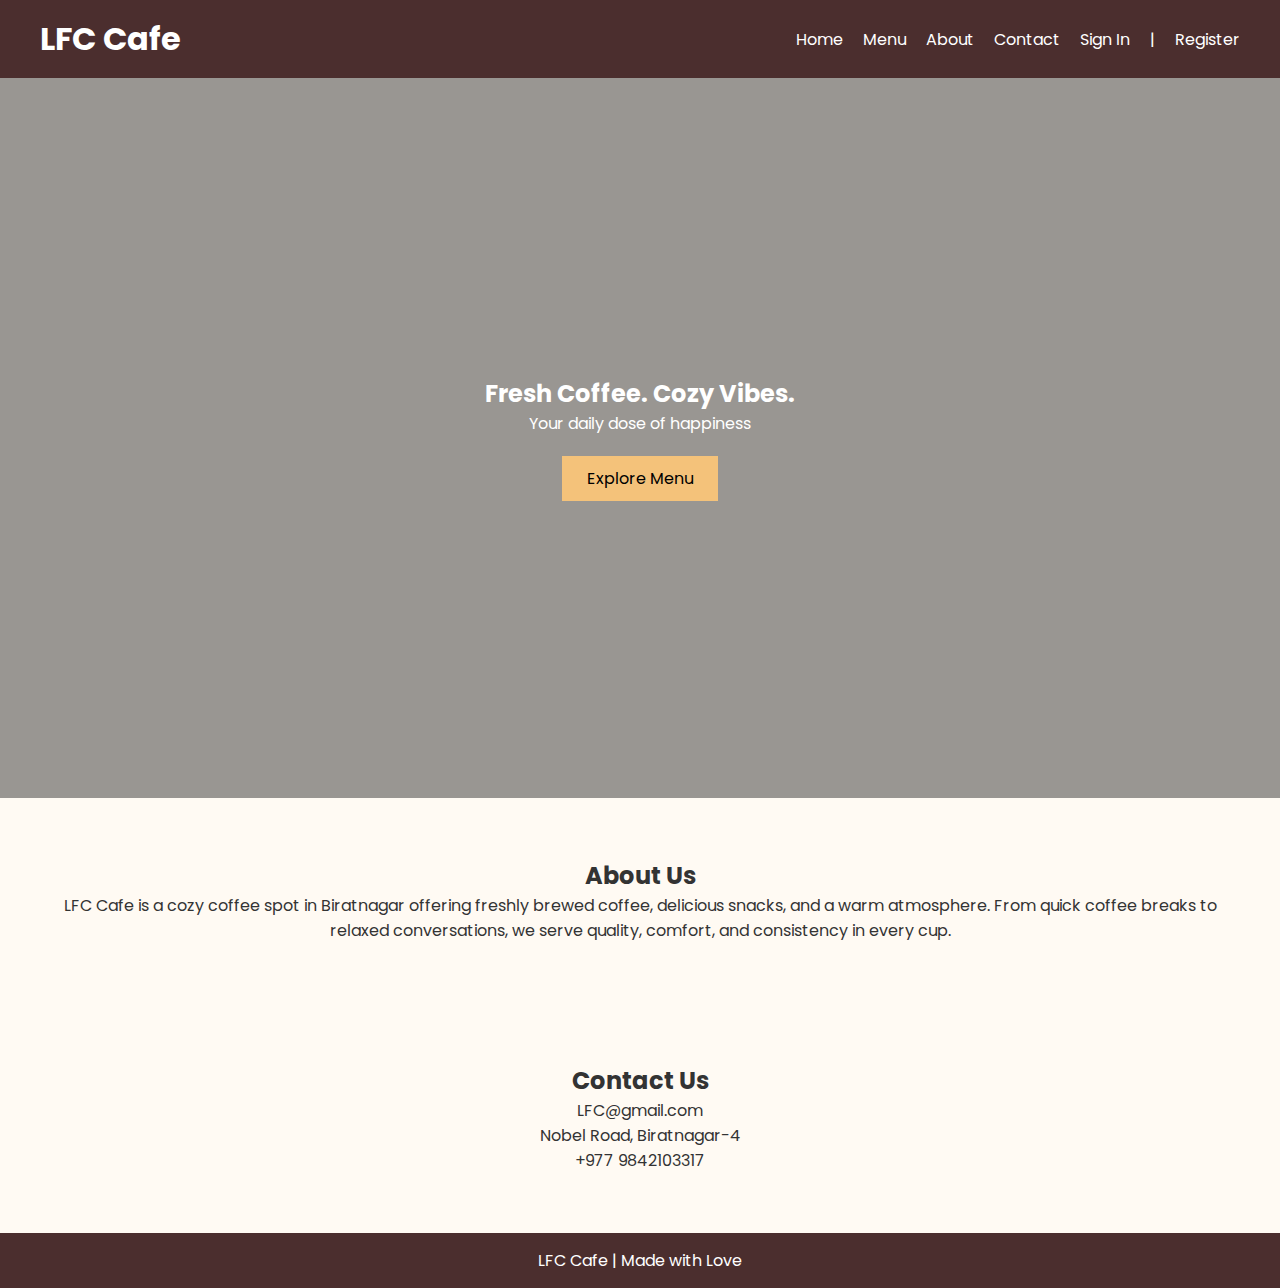
<file: index.html>
<!DOCTYPE html>
<html lang="en">
<head>
  <meta charset="UTF-8" />
  <meta name="viewport" content="width=device-width, initial-scale=1.0" />
  <title>LFC Cafe</title>
  <link rel="stylesheet" href="style.css" />
  <link href="https://fonts.googleapis.com/css2?family=Poppins:wght@300;400;600&display=swap" rel="stylesheet">
</head>
<body>
  <header class="navbar">
    <h1 class="logo">LFC Cafe</h1>
    <nav>
      <ul>
        <li><a href="#home">Home</a></li>
        <li><a href="menu.html">Menu</a></li>
        <li><a href="#about">About</a></li>
        <li><a href="#contact">Contact</a></li>
        <li><a href="signin.html">Sign In</a></li>
        <li><a href="|">|</a></li>
        <li><a href="register.html">Register</a></li>
      </ul>
    </nav>
  </header>

  <section id="home" class="hero">
    <h2>Fresh Coffee. Cozy Vibes.</h2>
    <p>Your daily dose of happiness </p>
    <button onclick="window.location.href='menu.html'">Explore Menu</button>
  </section>

  <section id="about" class="about">
    <h2>About Us</h2>
    <p>
      LFC Cafe is a cozy coffee spot in Biratnagar offering freshly brewed coffee, delicious snacks, and a warm atmosphere. From quick coffee breaks to relaxed conversations, we serve quality, comfort, and consistency in every cup.
    </p>
  </section>

  <section id="contact" class="contact">
    <h2>Contact Us</h2>
    <p> LFC@gmail.com</p>
    <p>  Nobel Road, Biratnagar-4</p>
    <p>  +977 9842103317</p>
  </section>

  <footer>
    <p> LFC Cafe | Made with Love </p>
  </footer>

  <script src="script.js"></script>
</body>
</html>
</file>
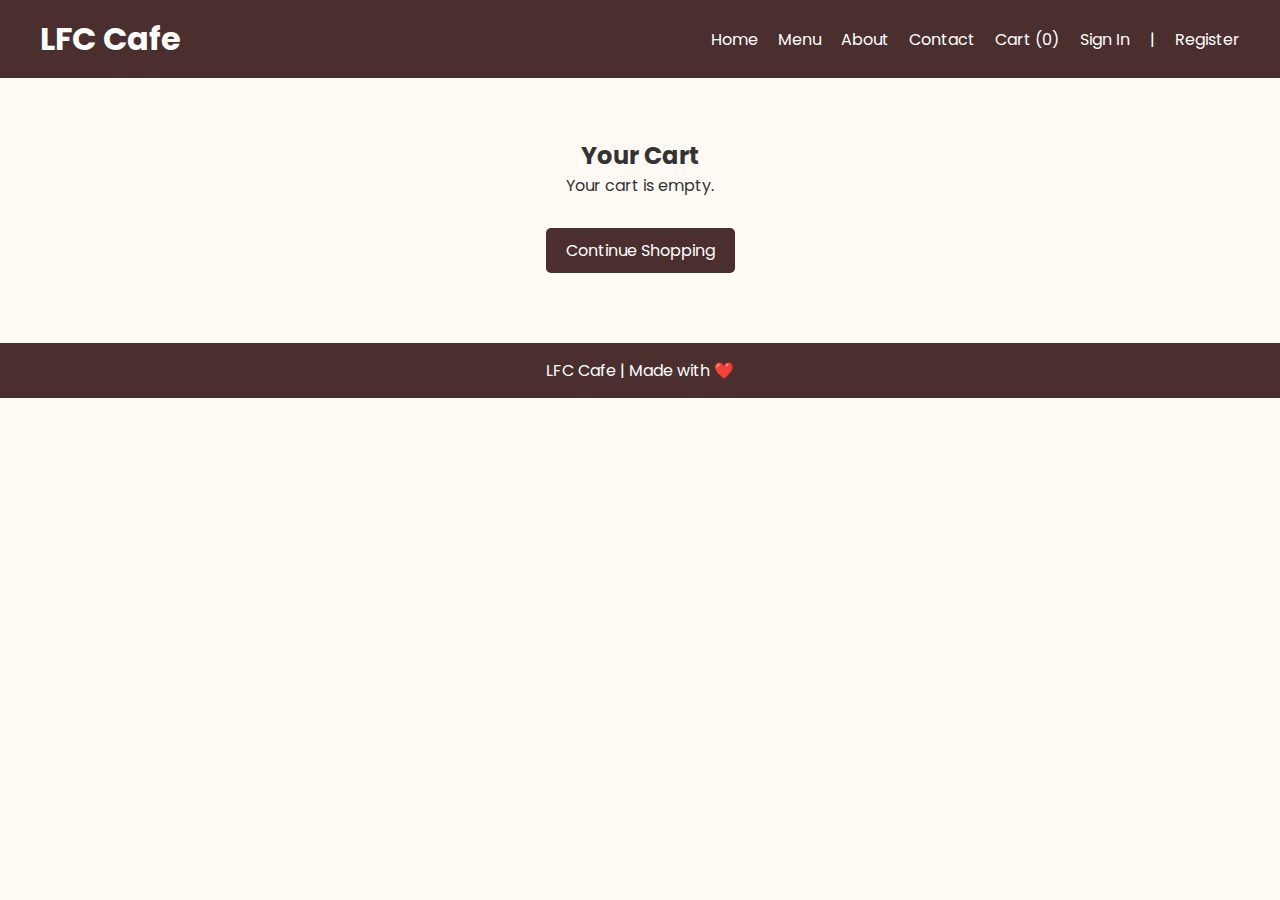
<file: cart.html>
<!DOCTYPE html>
<html lang="en">
<head>
  <meta charset="UTF-8" />
  <meta name="viewport" content="width=device-width, initial-scale=1.0" />
  <title>Cart - LFC Cafe</title>
  <link rel="stylesheet" href="style.css" />
  <link href="https://fonts.googleapis.com/css2?family=Poppins:wght@300;400;600&display=swap" rel="stylesheet">
</head>
<body>
  <header class="navbar">
    <h1 class="logo">LFC Cafe</h1>
    <nav>
      <ul>
        <li><a href="index.html">Home</a></li>
        <li><a href="menu.html">Menu</a></li>
        <li><a href="index.html#about">About</a></li>
        <li><a href="index.html#contact">Contact</a></li>
        <li><a href="cart.html">Cart</a></li>
        <li><a href="signin.html">Sign In</a></li>
         <li><a href="|">|</a></li>
        <li><a href="register.html">Register</a></li>
      </ul>
    </nav>
  </header>

  <section class="cart">
    <h2>Your Cart</h2>
    <div id="cart-items"></div>
    <div id="cart-total"></div>
    <button id="checkout-btn" onclick="window.location.href='delivery.html'">Proceed to Delivery</button>
    <button id="checkout-btn" onclick="window.location.href='menu.html'">Continue Shopping</button>
  </section>

  <footer>
    <p> LFC Cafe | Made with ❤️</p>
  </footer>

  <script src="script.js"></script>
  <script>
    function loadCart() {
      let cart = JSON.parse(localStorage.getItem('cart')) || [];
      let cartItems = document.getElementById('cart-items');
      let cartTotal = document.getElementById('cart-total');
      let total = 0;

      if (cart.length === 0) {
        cartItems.innerHTML = '<p>Your cart is empty.</p>';
        cartTotal.innerHTML = '';
        document.getElementById('checkout-btn').style.display = 'none';
        return;
      }

      cartItems.innerHTML = cart.map((item, index) => `
        <div class="cart-item">
          <h3>${item.name}</h3>
          <p>$${item.price} x ${item.quantity} = $${(item.price * item.quantity).toFixed(2)}</p>
          <button onclick="removeFromCart(${index})">Remove</button>
        </div>
      `).join('');

      total = cart.reduce((sum, item) => sum + item.price * item.quantity, 0);
      cartTotal.innerHTML = `<h3>Total: $${total.toFixed(2)}</h3>`;
    }

    function removeFromCart(index) {
      let cart = JSON.parse(localStorage.getItem('cart')) || [];
      cart.splice(index, 1);
      localStorage.setItem('cart', JSON.stringify(cart));
      loadCart();
      updateCartCount();
    }

    document.addEventListener('DOMContentLoaded', loadCart);
  </script>
</body>
</html></content>
<parameter name="filePath">
</file>
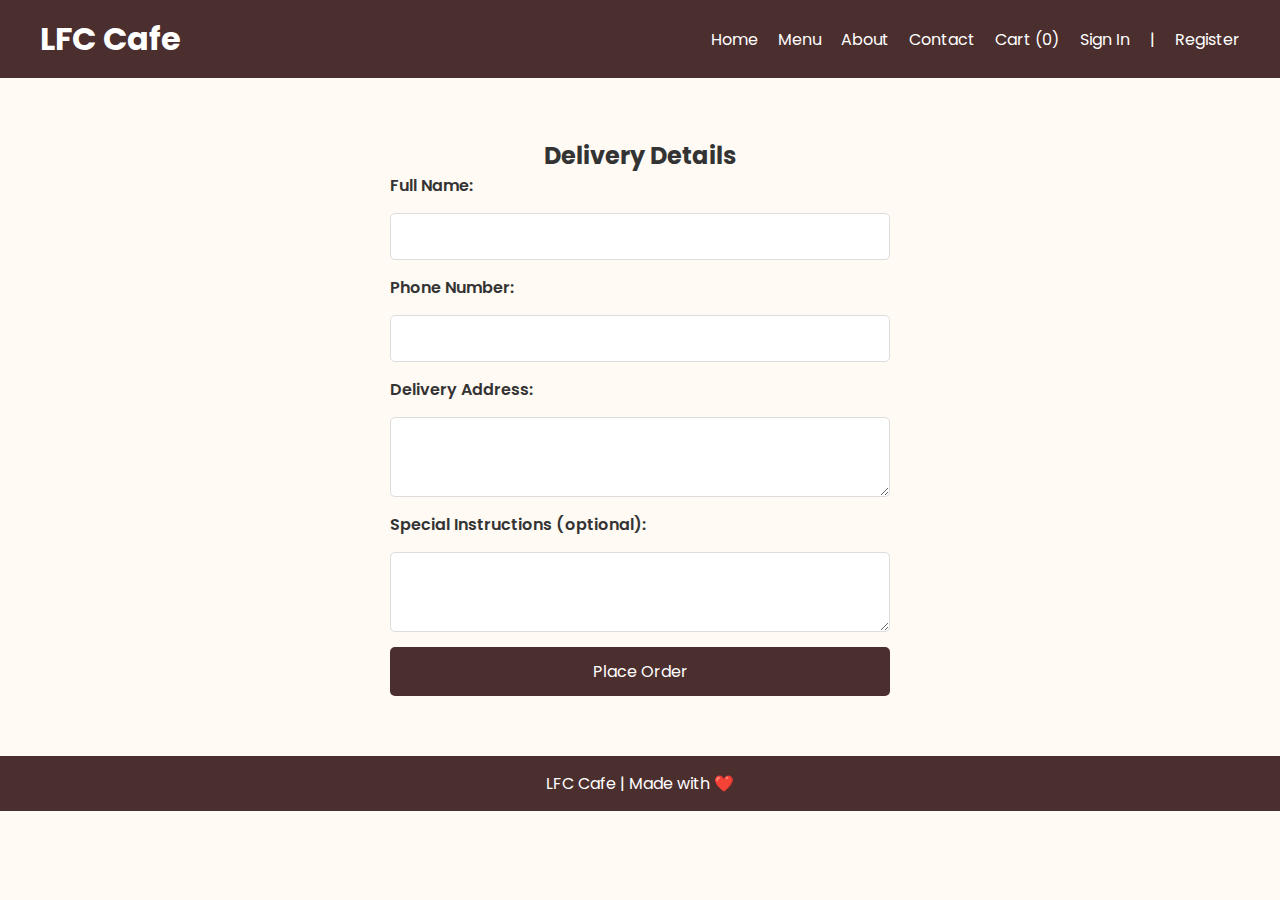
<file: delivery.html>
<!DOCTYPE html>
<html lang="en">
<head>
  <meta charset="UTF-8" />
  <meta name="viewport" content="width=device-width, initial-scale=1.0" />
  <title>Delivery - LFC Cafe</title>
  <link rel="stylesheet" href="style.css" />
  <link href="https://fonts.googleapis.com/css2?family=Poppins:wght@300;400;600&display=swap" rel="stylesheet">
</head>
<body>
  <header class="navbar">
    <h1 class="logo">LFC Cafe</h1>
    <nav>
      <ul>
        <li><a href="index.html">Home</a></li>
        <li><a href="menu.html">Menu</a></li>
        <li><a href="index.html#about">About</a></li>
        <li><a href="index.html#contact">Contact</a></li>
        <li><a href="cart.html">Cart</a></li>
        <li><a href="signin.html">Sign In</a></li>
         <li><a href="|">|</a></li>
        <li><a href="register.html">Register</a></li>
      </ul>
    </nav>
  </header>

  <section class="delivery">
    <h2>Delivery Details</h2>
    <form id="delivery-form">
      <label for="name">Full Name:</label>
      <input type="text" id="name" name="name" required>

      <label for="phone">Phone Number:</label>
      <input type="tel" id="phone" name="phone" required>

      <label for="address">Delivery Address:</label>
      <textarea id="address" name="address" required></textarea>

      <label for="instructions">Special Instructions (optional):</label>
      <textarea id="instructions" name="instructions"></textarea>

      <button type="submit">Place Order</button>
    </form>
  </section>

  <footer>
    <p> LFC Cafe | Made with ❤️</p>
  </footer>

  <script src="script.js"></script>
  <script>
    document.getElementById('delivery-form').addEventListener('submit', function(event) {
      event.preventDefault();
      let cart = JSON.parse(localStorage.getItem('cart')) || [];
      if (cart.length === 0) {
        alert('Your cart is empty!');
        return;
      }
      // Here you would send order to server, but for demo:
      alert('Order placed successfully! Thank you for choosing LFC Cafe.');
      localStorage.removeItem('cart');
      window.location.href = 'index.html';
    });
  </script>
</body>
</html></content>
<parameter name="filePath">
</file>
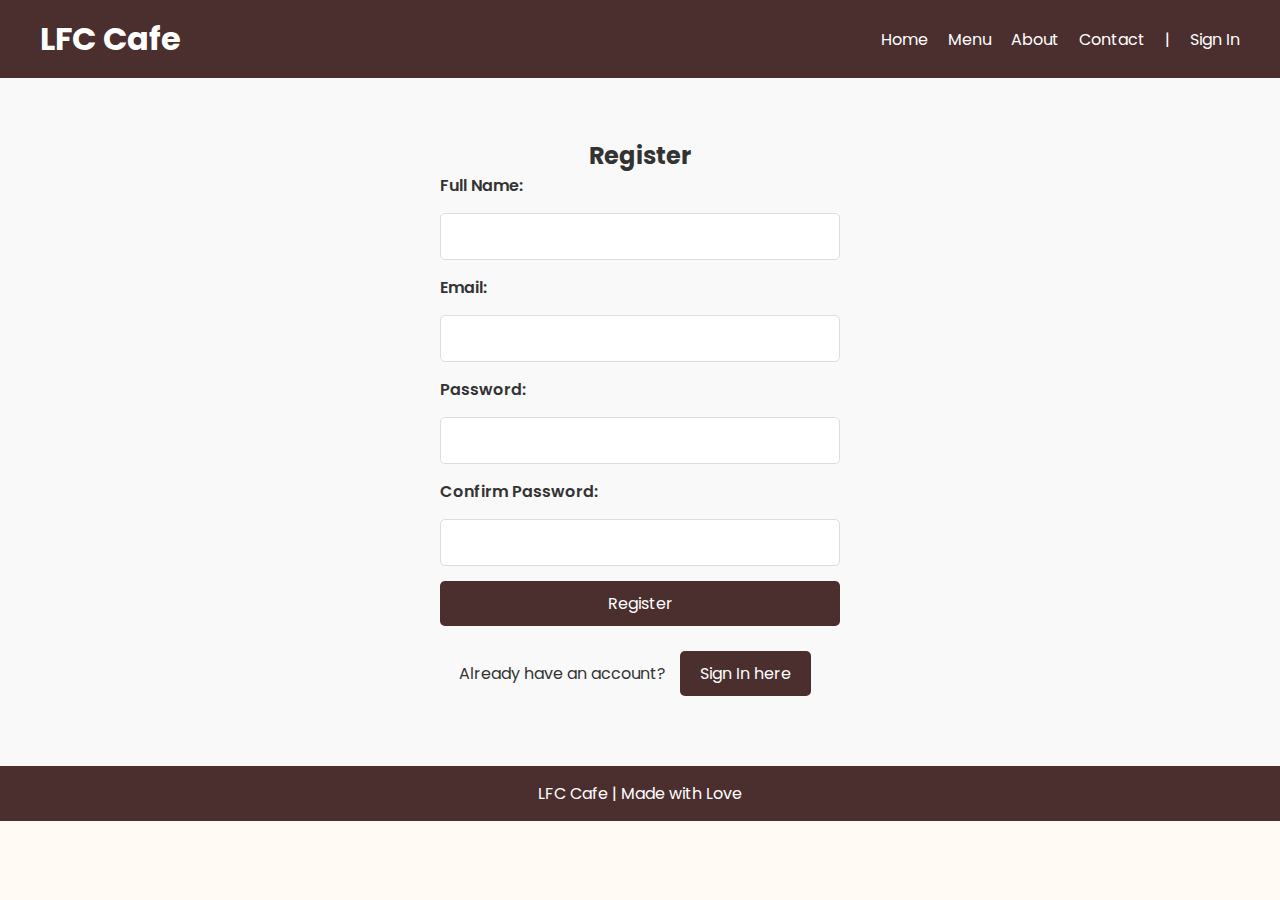
<file: register.html>
<!DOCTYPE html>
<html lang="en">
<head>
  <meta charset="UTF-8" />
  <meta name="viewport" content="width=device-width, initial-scale=1.0" />
  <title>Register - LFC Cafe</title>
  <link rel="stylesheet" href="style.css" />
  <link href="https://fonts.googleapis.com/css2?family=Poppins:wght@300;400;600&display=swap" rel="stylesheet">
</head>
<body>
  <header class="navbar">
    <h1 class="logo">LFC Cafe</h1>
    <nav>
      <ul>
        <li><a href="index.html">Home</a></li>
        <li><a href="menu.html">Menu</a></li>
        <li><a href="index.html#about">About</a></li>
        <li><a href="index.html#contact">Contact</a></li>
         <li><a href="|">|</a></li>
        <li><a href="signin.html">Sign In</a></li>
      </ul>
    </nav>
  </header>

  <section class="signin">
    <h2>Register</h2>
    <form id="register-form">
      <label for="register-name">Full Name:</label>
      <input type="text" id="register-name" name="name" required>

      <label for="register-email">Email:</label>
      <input type="email" id="register-email" name="email" required>

      <label for="register-password">Password:</label>
      <input type="password" id="register-password" name="password" required>

      <label for="register-confirm-password">Confirm Password:</label>
      <input type="password" id="register-confirm-password" name="confirm-password" required>

      <button type="submit">Register</button>
      <p>Already have an account? <button id="checkout-btn" onclick="window.location.href='signin.html'">Sign In here</button></p>
    </form>
  </section>

  <footer>
    <p> LFC Cafe | Made with Love </p>
  </footer>

  <script src="script.js"></script>
</body>
</html></content>
<parameter name="filePath">
</file>
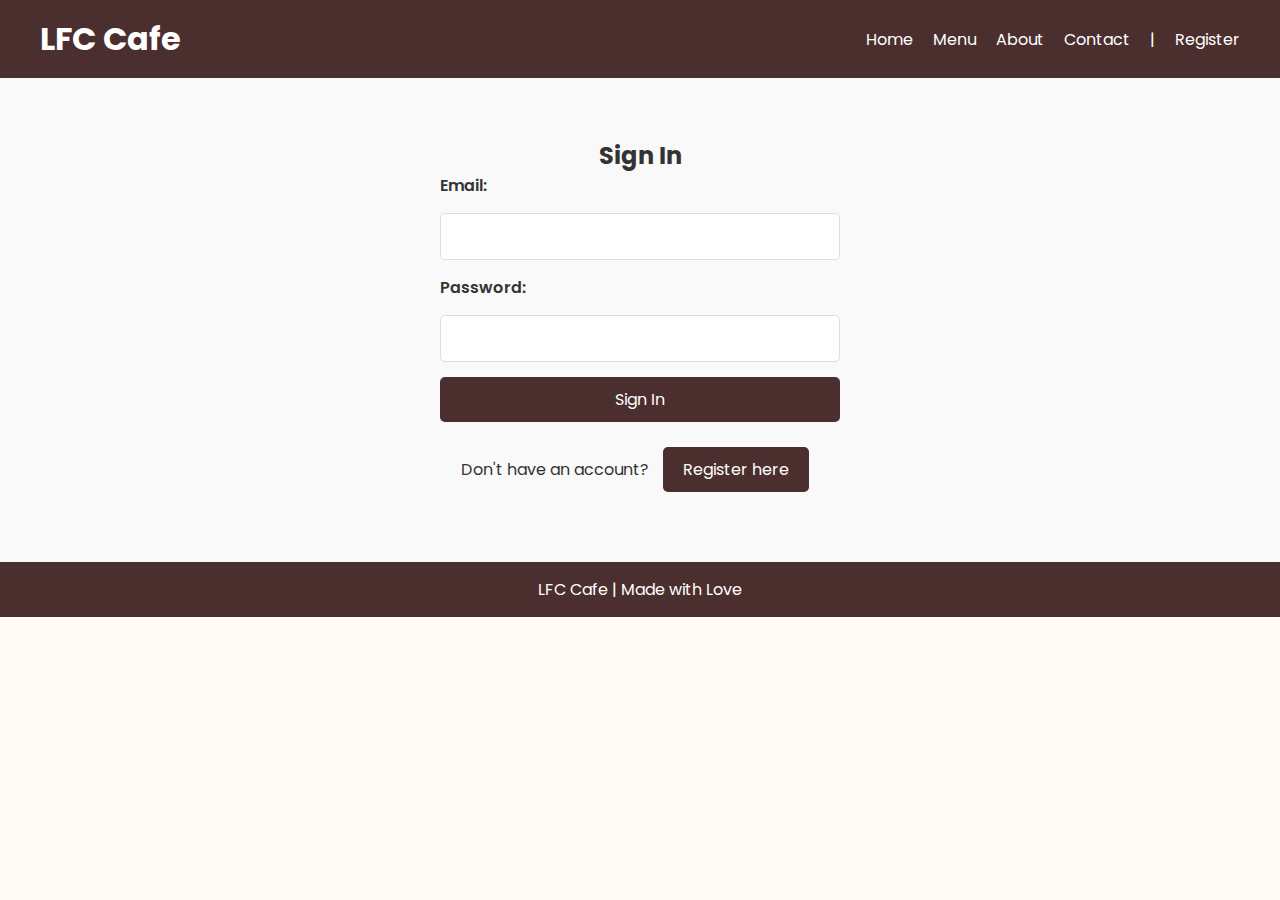
<file: signin.html>
<!DOCTYPE html>
<html lang="en">
<head>
  <meta charset="UTF-8" />
  <meta name="viewport" content="width=device-width, initial-scale=1.0" />
  <title>Sign In - LFC Cafe</title>
  <link rel="stylesheet" href="style.css" />
  <link href="https://fonts.googleapis.com/css2?family=Poppins:wght@300;400;600&display=swap" rel="stylesheet">
</head>
<body>
  <header class="navbar">
    <h1 class="logo">LFC Cafe</h1>
    <nav>
      <ul>
        <li><a href="index.html">Home</a></li>
        <li><a href="menu.html">Menu</a></li>
        <li><a href="index.html#about">About</a></li>
        <li><a href="index.html#contact">Contact</a></li>
         <li><a href="|">|</a></li>
        <li><a href="register.html">Register</a></li>
      </ul>
    </nav>
  </header>

  <section class="signin">
    <h2>Sign In</h2>
    <form id="signin-form">
      <label for="signin-email">Email:</label>
      <input type="email" id="signin-email" name="email" required>

      <label for="signin-password">Password:</label>
      <input type="password" id="signin-password" name="password" required>

      <button type="submit">Sign In</button>
      <p>Don't have an account? <button id="checkout-btn" onclick="window.location.href='register.html'">Register here</button></p>
    </form>
  </section>

  <footer>
    <p> LFC Cafe | Made with Love </p>
  </footer>

  <script src="script.js"></script>
</body>
</html></content>
<parameter name="filePath">
</file>
<file: style.css>
* {
  margin: 0;
  padding: 0;
  box-sizing: border-box;
  font-family: 'Poppins', sans-serif;
}

body {
  background: #fffaf3;
  color: #333;
}

.navbar {
  display: flex;
  justify-content: space-between;
  align-items: center;
  padding: 15px 40px;
  background: #4b2e2e;
}

.logo {
  color: #fff;
}

.navbar ul {
  list-style: none;
  display: flex;
  gap: 20px;
}

.navbar a {
  color: #fff;
  text-decoration: none;
  transition: 0.3s;
}

.navbar a:hover {
  color: #f4c27a;
}

.hero {
  height: 80vh;
  background: linear-gradient(rgba(0,0,0,0.4), rgba(0,0,0,0.4)), url('https://images.unsplash.com/photo-1509042239860-f550ce710b93');
  background-size: cover;
  background-position: center;
  color: white;
  display: flex;
  flex-direction: column;
  justify-content: center;
  align-items: center;
  text-align: center;
}

.hero button {
  margin-top: 20px;
  padding: 10px 25px;
  border: none;
  background: #f4c27a;
  cursor: pointer;
  font-size: 16px;
}

.menu, .about, .contact {
  padding: 60px 40px;
  text-align: center;
}

.menu-items {
  margin-top: 30px;
  display: grid;
  grid-template-columns: repeat(auto-fit, minmax(250px, 1fr));
  gap: 20px;
}

.menu-item {
  background: #fff;
  padding: 20px;
  border-radius: 10px;
  box-shadow: 0 4px 10px rgba(0,0,0,0.1);
  text-align: center;
}

.menu-item img {
  width: 100%;
  height: 150px;
  object-fit: cover;
  border-radius: 5px;
  margin-bottom: 15px;
}

.menu h3 {
  font-size: 24px;
  margin: 40px 0 20px 0;
  color: #4b2e2e;
  text-align: center;
}

.menu-item h4 {
  margin: 10px 0;
  font-size: 18px;
}

.menu-item p {
  color: #666;
  margin-bottom: 10px;
}

.menu-item span {
  display: block;
  font-weight: 600;
  font-size: 16px;
  color: #4b2e2e;
  margin-bottom: 10px;
}

.menu-item button {
  background: #4b2e2e;
  color: white;
  border: none;
  padding: 8px 16px;
  border-radius: 5px;
  cursor: pointer;
  font-size: 14px;
}

.menu-item button:hover {
  background: #3a2323;
}

.contact button {
  margin-top: 20px;
  padding: 10px 25px;
  border: none;
  background: #4b2e2e;
  color: white;
  cursor: pointer;
}

.signin {
  padding: 60px 40px;
  text-align: center;
  background: #f9f9f9;
}

.signin form {
  max-width: 400px;
  margin: 0 auto;
  display: flex;
  flex-direction: column;
  gap: 15px;
}

.signin label {
  text-align: left;
  font-weight: 600;
}

.signin input {
  padding: 10px;
  border: 1px solid #ddd;
  border-radius: 5px;
  font-size: 16px;
}

.signin button {
  padding: 10px 25px;
  border: none;
  background: #4b2e2e;
  color: white;
  cursor: pointer;
  font-size: 16px;
  border-radius: 5px;
}

.signin button:hover {
  background: #3a2323;
}

.form-toggle {
  display: flex;
  justify-content: center;
  margin-bottom: 20px;
}

.form-toggle button {
  padding: 10px 20px;
  border: none;
  background: #ddd;
  cursor: pointer;
  font-size: 16px;
  margin: 0 5px;
  border-radius: 5px;
}

.form-toggle button.active {
  background: #4b2e2e;
  color: white;
}

.form-container {
  display: none;
}

.form-container.active {
  display: flex;
  flex-direction: column;
  gap: 15px;
}

.cart {
  padding: 60px 40px;
  text-align: center;
}

.cart-item {
  background: #fff;
  padding: 20px;
  margin: 10px 0;
  border-radius: 10px;
  box-shadow: 0 4px 10px rgba(0,0,0,0.1);
  display: flex;
  justify-content: space-between;
  align-items: center;
}

.cart-item h3 {
  margin: 0;
}

.cart-item p {
  margin: 0 20px;
}

.cart-item button {
  background: #d9534f;
  color: white;
  border: none;
  padding: 5px 10px;
  border-radius: 5px;
  cursor: pointer;
}

.cart-item button:hover {
  background: #c9302c;
}

#cart-total {
  margin: 20px 0;
}

#checkout-btn {
  background: #4b2e2e;
  color: white;
  border: none;
  padding: 10px 20px;
  border-radius: 5px;
  cursor: pointer;
  font-size: 16px;
  margin: 10px;
}

#checkout-btn:hover {
  background: #3a2323;
}

.delivery {
  padding: 60px 40px;
  text-align: center;
}

.delivery form {
  max-width: 500px;
  margin: 0 auto;
  display: flex;
  flex-direction: column;
  gap: 15px;
}

.delivery label {
  text-align: left;
  font-weight: 600;
}

.delivery input, .delivery textarea {
  padding: 10px;
  border: 1px solid #ddd;
  border-radius: 5px;
  font-size: 16px;
}

.delivery textarea {
  resize: vertical;
  min-height: 80px;
}

.delivery button {
  background: #4b2e2e;
  color: white;
  border: none;
  padding: 12px;
  border-radius: 5px;
  cursor: pointer;
  font-size: 16px;
}

.delivery button:hover {
  background: #3a2323;
}

footer {
  background: #4b2e2e;
  color: white;
  text-align: center;
  padding: 15px;
}
</file>
